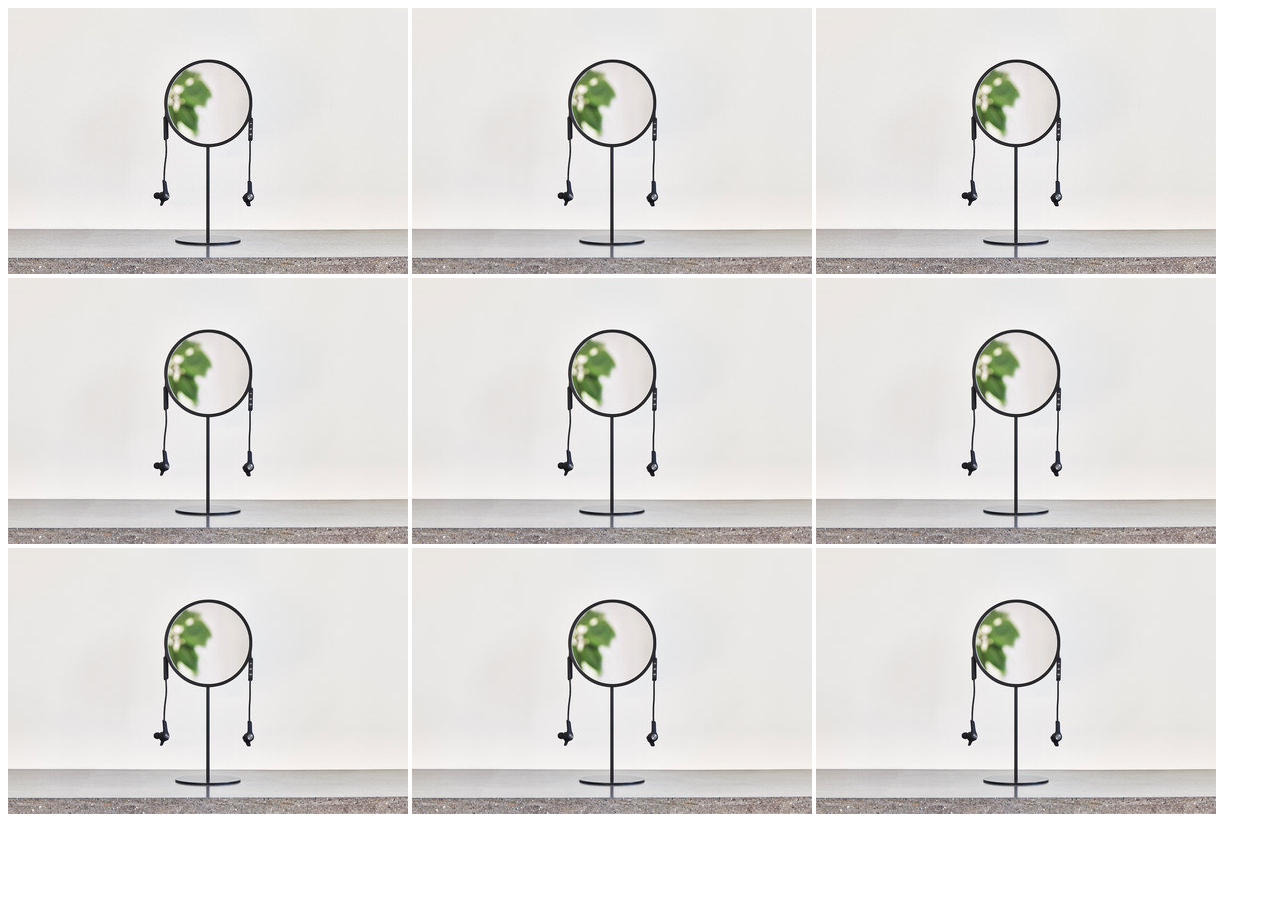
<file: __solution/exercise-5/index.html>
<!DOCTYPE html>
<html>
  <head>
    <link
      href="https://fonts.googleapis.com/css?family=Poppins"
      rel="stylesheet"
    />
    <link href="imgs/product.jpg" rel="stylesheet" />
  </head>

  <body>
    <img src="imgs/product.jpg" alt="product" />
    <img src="imgs/product.jpg" alt="product" />
    <img src="imgs/product.jpg" alt="product" />
    <img src="imgs/product.jpg" alt="product" />
    <img src="imgs/product.jpg" alt="product" />
    <img src="imgs/product.jpg" alt="product" />
    <img src="imgs/product.jpg" alt="product" />
    <img src="imgs/product.jpg" alt="product" />
    <img src="imgs/product.jpg" alt="product" />
  </body>
</html>
</file>
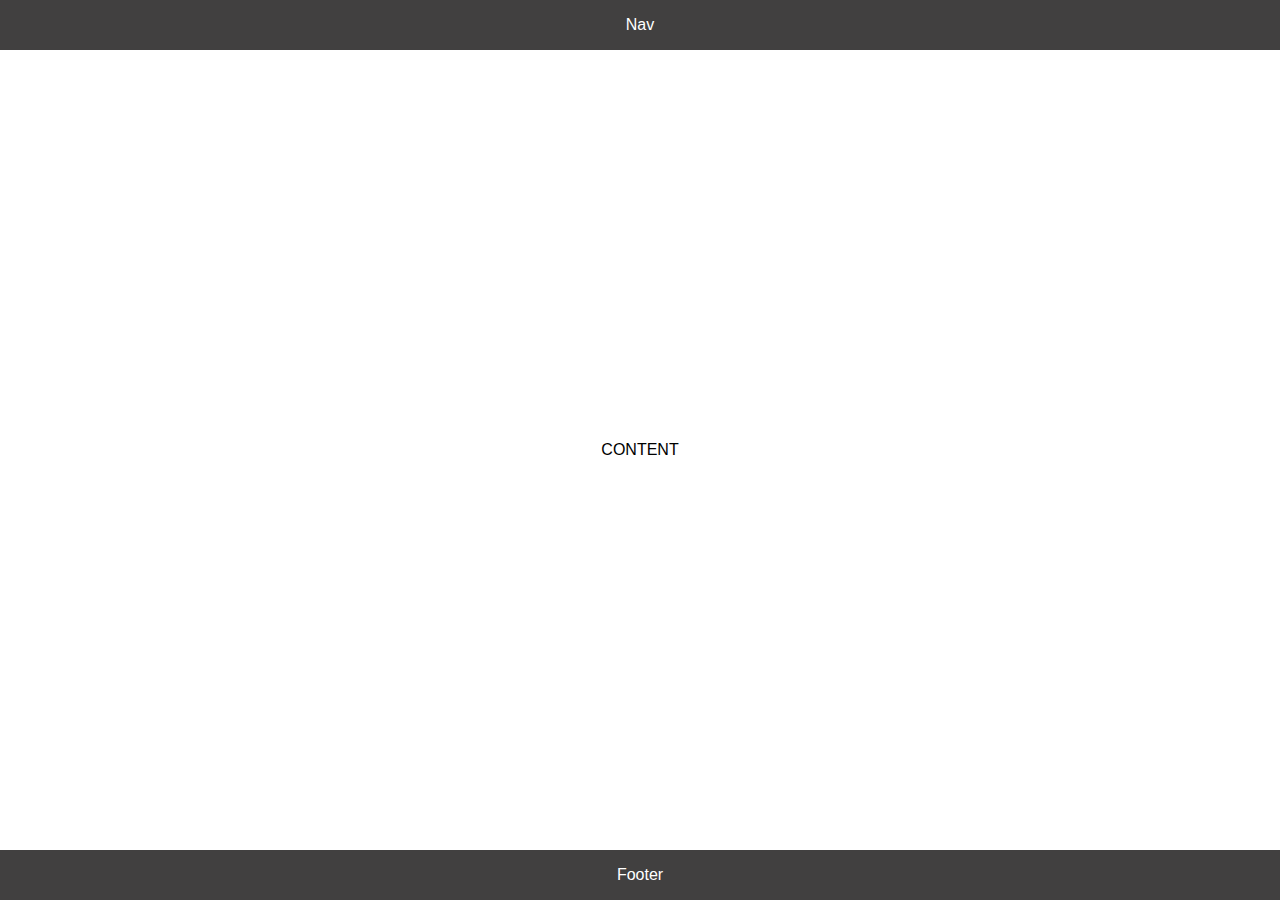
<file: workshop/exercise-01/index.html>
<!DOCTYPE html>
<html>
  <head>
    <link href="style.css" rel="stylesheet" />
  </head>

  <body>
    <div class="container">
    <div class="nav content">
        Nav
    </div>
    <div class="main content">
        CONTENT
    </div>
    <div class="footer content">
        Footer
    </div>

    
    </div>
  </body>
</html>
</file>
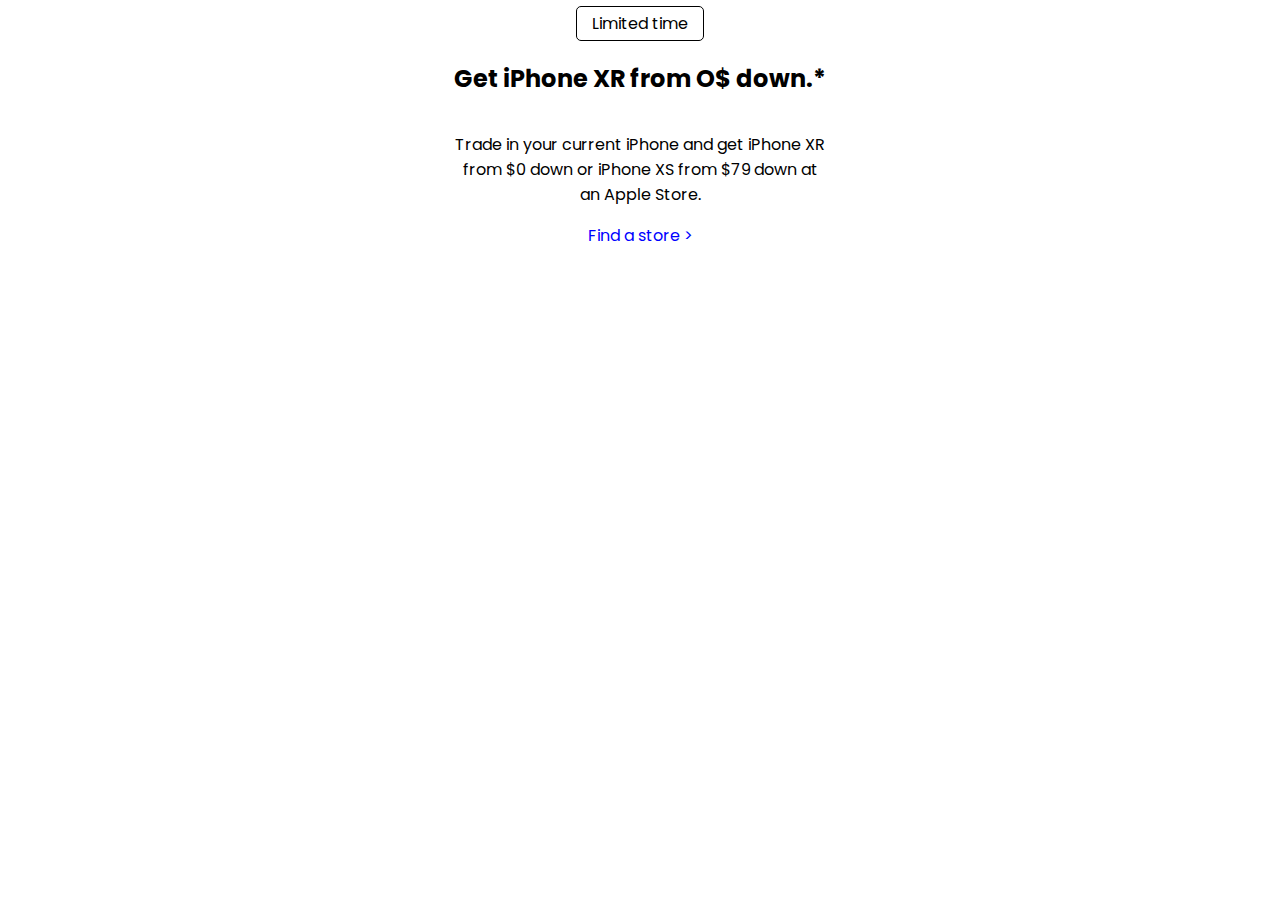
<file: workshop/exercise-04/index.html>
<!DOCTYPE html>
<head>
    <link
      href="https://fonts.googleapis.com/css?family=Poppins"
      rel="stylesheet"
    />
    <link href="style.css" rel="stylesheet" />
  </head>
<body>
    <div class="head">
        Limited time
    </div>
    <div class="title">
        <h2>Get iPhone XR from O$ down.*</h2>
    </div>
    <div class="info">
        <p>
            Trade in your current iPhone and get iPhone XR from $0 down or iPhone XS from $79 down at an Apple Store.
        </p>
    </div>
    <div class="link">
        <a href="#">Find a store</a>
    </div>
</body>
</html>
</file>
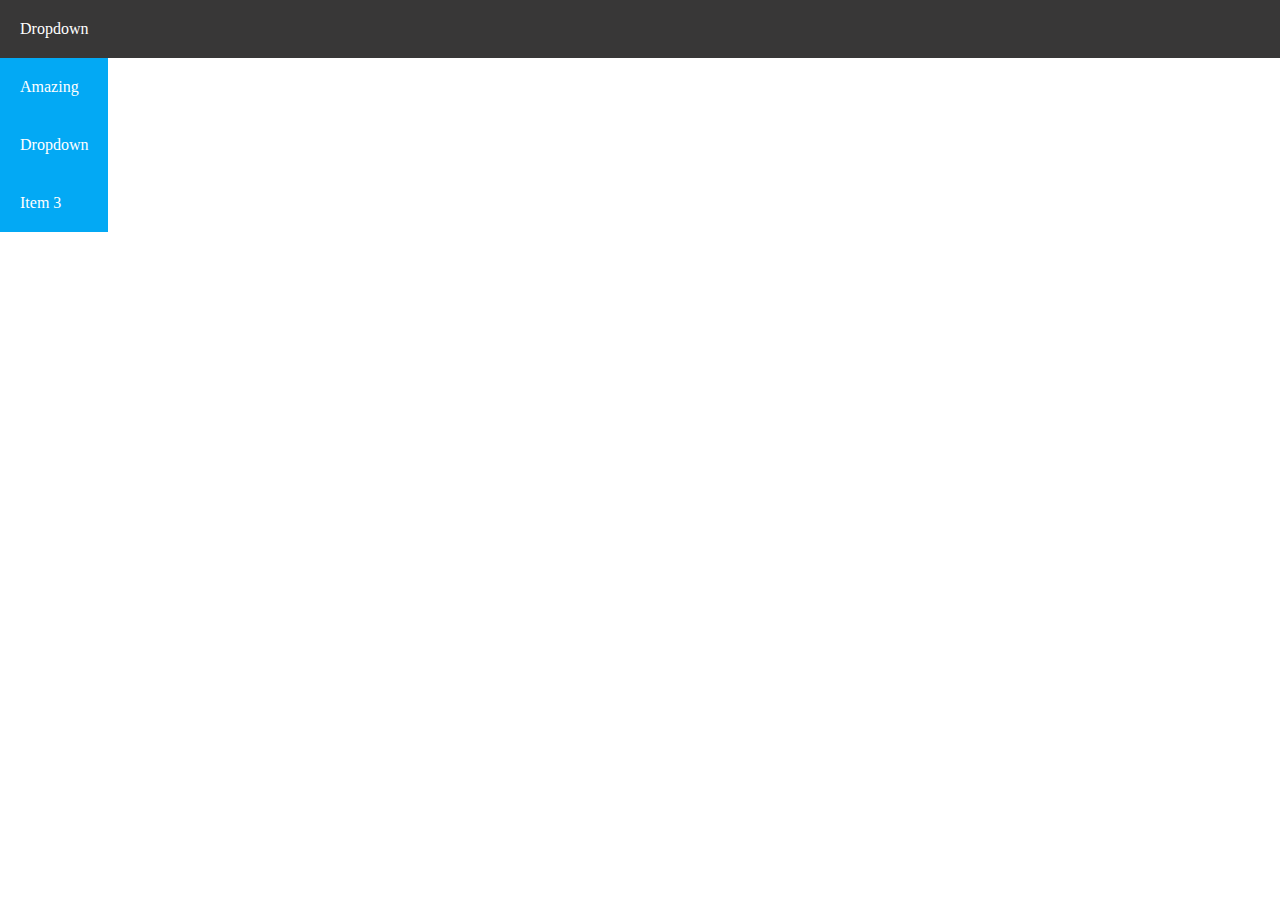
<file: workshop/exercise-06/index.html>
<!DOCTYPE html>
<html>

<head>
    <link href="style.css" rel="stylesheet" />
</head>

<body>
    <div class="nav">
        <span class="nav-dropdown">
            Dropdown
    <div class="dropdown-content">
        <ul class="menu-list">
            <li>Amazing</li>
            <li>Dropdown</li>
            <li>Item 3</li>
        </ul>
    </div>
    </span>
    </div>
</body>

</html>
</file>
<file: workshop/exercise-01/style.css>
body {
    margin: 0;
    font-family: Poppins, sans-serif;
}
.container {
    min-height: 100vh;
    display: flex;
    flex-direction: column;
}

.nav {
    background-color: rgb(65, 64, 64);
    color: white;
    height: 50px;
}

.content {
    display: flex;
    align-items: center;
    justify-content: center;
}

.footer {
    background-color: rgb(65, 64, 64);
    color: white;
    height: 50px;
    
}

.main {
    flex: 1; /* I could not find info on what this is and why this works, this page https://developer.mozilla.org/en-US/docs/Web/CSS/flex does not explain the functionality here*/
}
</file>
<file: workshop/exercise-04/style.css>
/*
font-family xxxxxxx
text-align xxxxxx
border
border-radius
padding
line-height
font-size
max-width
margin
margin-top
color
text-decoration
content
padding-left
display
:hover
::after
*/

body {
    font-family: Poppins, sans-serif;
    text-align: center;
    margin: 0;
    /*display: flex;
    align-items: center;
    justify-content: center;
    flex-direction: column;*/
}

.head {
    border: solid 1px;
    border-radius: 5px;
    padding: 4px 15px;
    display: inline-block;
    margin-top: 6px;
}

.info > p {
    border: solid 0 px;
    max-width: 375px;
    display: inline-block;
}

.link > a {
    text-decoration: none;
    color: blue;
    display: inline-block
}

.link::after {
    content: '>';
    color: blue;
    display: inline-block
}
</file>
<file: workshop/exercise-06/style.css>
body {
  margin: 0;
}

.nav {
  background-color: #383737;
}

.nav-dropdown {
  padding: 20px;
  color: #fff;
  text-decoration: none;
  display: inline-block;
  position: relative;
}

.nav-dropdown:hover > .dropdown-content {
  display: block;
  position: absolute;
  top: 100%;
  left: 0;
  background-color: #03a9f4;
}

.dropdown-content {
  display: none;
}

.menu-list {
  margin: 0;
  padding: 0;
}

.menu-list > li {
  list-style-type: none;
  padding: 20px;
}
.menu-list > li:hover {
  background-color: dodgerblue;
}
/* had a very hard time with this one and basically had to reverse engineer the solution*/
</file>
